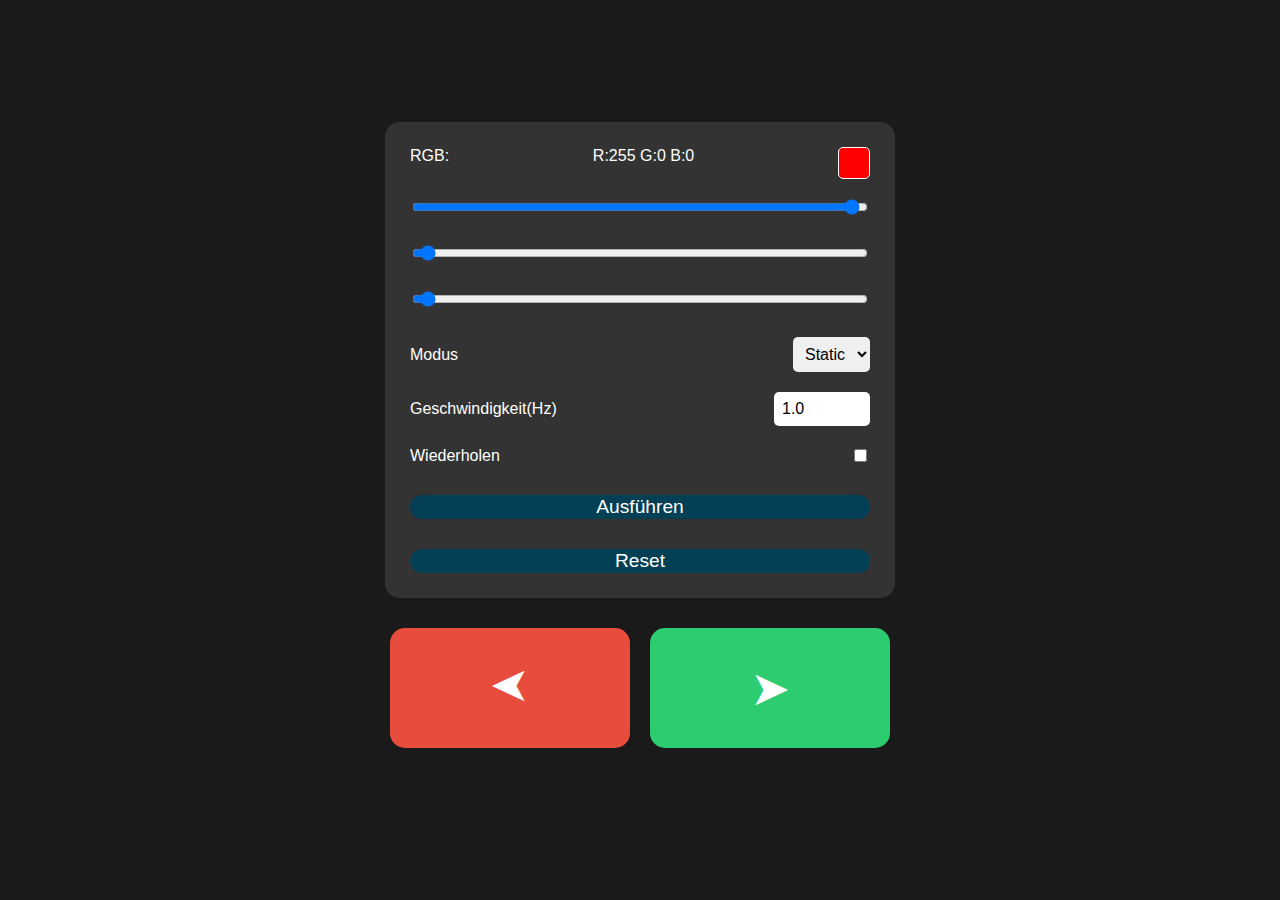
<file: index.html>
<!doctype html>
<html lang="de">
    <head>
        <meta charset="UTF-8" />
        <meta
            name="viewport"
            content="width=device-width, initial-scale=1.0, maximum-scale=1.0, user-scalable=no"
        />
        <title>RPi Remote Control</title>
        <link rel="stylesheet" href="style.css" />
    </head>
    <body>
        <div class="settings-panel">
            <div
                class="setting-item"
                style="flex-direction: column; align-items: stretch; gap: 10px"
            >
                <div style="display: flex; justify-content: space-between">
                    <span>RGB:</span>
                    <span id="previewText">R:255 G:0 B:0</span>
                    <div
                        id="colorPreview"
                        style="
                            width: 30px;
                            height: 30px;
                            border-radius: 5px;
                            background: #ff0000;
                            border: 1px solid white;
                        "
                    ></div>
                </div>
                <input
                    type="range"
                    id="rRange"
                    min="0"
                    max="255"
                    value="255"
                    oninput="updatePreview()"
                />
                <input
                    type="range"
                    id="gRange"
                    min="0"
                    max="255"
                    value="0"
                    oninput="updatePreview()"
                />
                <input
                    type="range"
                    id="bRange"
                    min="0"
                    max="255"
                    value="0"
                    oninput="updatePreview()"
                />
            </div>

            <div class="setting-item">
                <label for="modeSelect">Modus</label>
                <select id="modeSelect">
                    <option value="static">Static</option>
                    <option value="blink">Blink</option>
                    <option value="dot">Dot</option>
                </select>
            </div>

            <div class="setting-item">
                <label for="speedInput">Geschwindigkeit(Hz)</label>
                <input
                    type="number"
                    id="speedInput"
                    step="0.1"
                    value="1.0"
                    style="width: 80px"
                />
            </div>
            <div class="setting-item">
                <label for="repeatInput">Wiederholen</label>
                <input type="checkbox" id="repeatInput" />
            </div>

            <button class="save-btn" onclick="sendSettings()">Ausführen</button>
            <button class="save-btn" onclick="fetch('/led/reset')">
                Reset
            </button>
        </div>
        <div class="container">
            <button
                class="btn-left"
                onpointerdown="fetch('/left/start')"
                onpointerup="fetch('/left/stop')"
                onpointerleave="fetch('/left/stop')"
            >
                ➤
            </button>

            <button
                class="btn-right"
                onpointerdown="fetch('/right/start')"
                onpointerup="fetch('/right/stop')"
                onpointerleave="fetch('/right/stop')"
            >
                ➤
            </button>
        </div>
        <script>
            function updatePreview() {
                const r = document.getElementById("rRange").value;
                const g = document.getElementById("gRange").value;
                const b = document.getElementById("bRange").value;
                document.getElementById("colorPreview").style.backgroundColor =
                    `rgb(${r},${g},${b})`;
                document.getElementById("previewText").textContent =
                    `R: ${r} G: ${g} B: ${b}`;
            }
            function sendSettings() {
                const data = {
                    r: parseInt(document.getElementById("rRange").value),
                    g: parseInt(document.getElementById("gRange").value),
                    b: parseInt(document.getElementById("bRange").value),
                    mode: document.getElementById("modeSelect").value,
                    speed: parseFloat(
                        document.getElementById("speedInput").value,
                    ),
                    repeat: document.getElementById("repeatInput").checked,
                };

                fetch("/led/settings", {
                    method: "POST",
                    headers: { "Content-Type": "application/json" },
                    body: JSON.stringify(data),
                });
            }
        </script>
    </body>
</html>
</file>
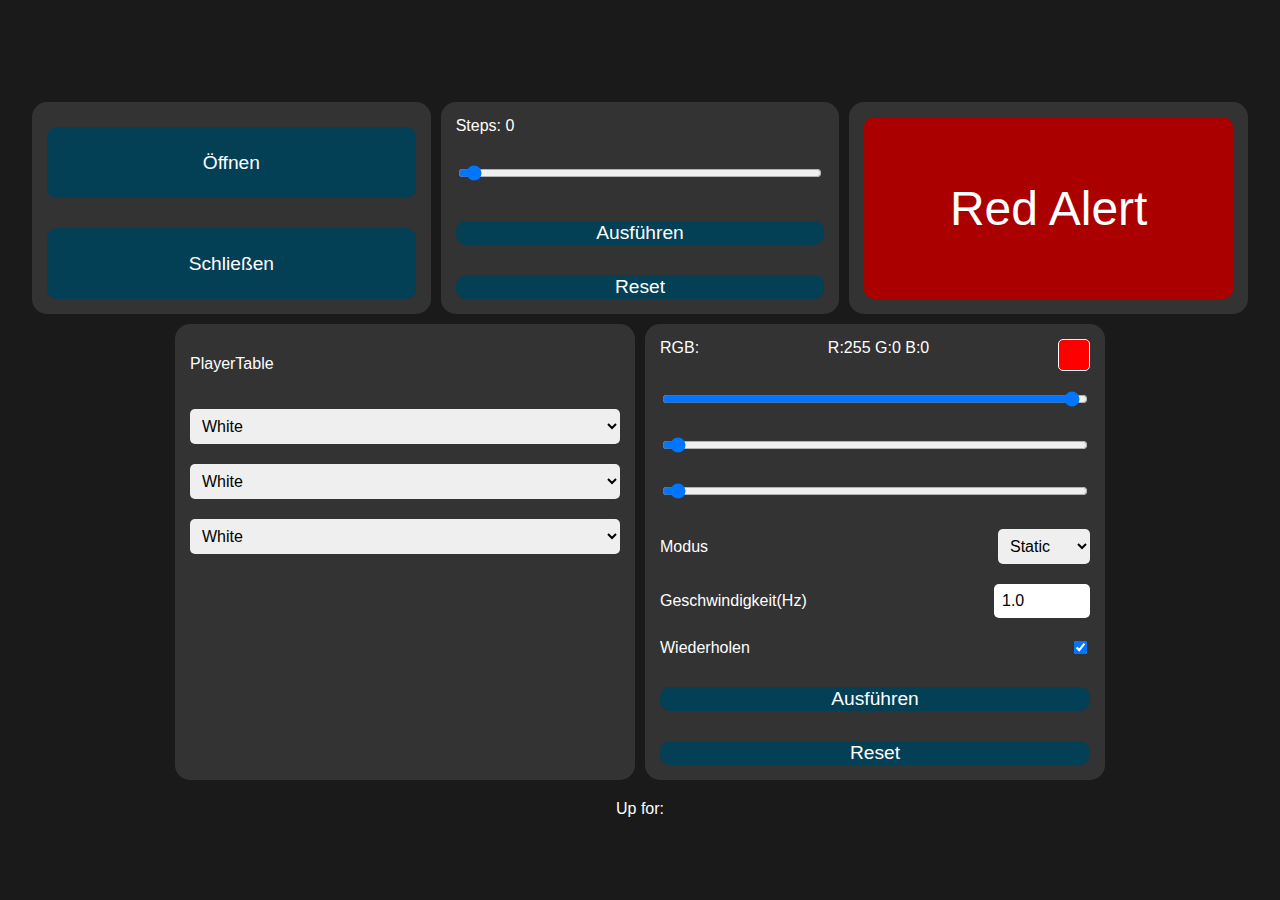
<file: assets/index.html>
<!doctype html>
<html lang="de">
    <head>
        <meta charset="UTF-8" />
        <meta
            name="viewport"
            content="width=device-width, initial-scale=1.0, maximum-scale=1.0, user-scalable=no"
        />
        <title>RPi Remote Control</title>
        <link rel="stylesheet" href="style.css" />
    </head>
    <body>
        <div class="main-layout">
            <div class="main-container">
                <button class="save-btn" onclick="sendWs('OpenDoor')">
                    Öffnen
                </button>
                <button class="save-btn" onclick="sendWs('CloseDoor')">
                    Schließen
                </button>
            </div>

            <div class="main-container">
                <span id="previewStepper">Steps: 0</span>
                <input
                    type="range"
                    id="steppersteps"
                    min="0"
                    max="10000"
                    value="0"
                    oninput="updateStepperPreview()"
                />
                <button class="save-btn" onclick="sendStepperStep()">
                    Ausführen
                </button>
                <button class="save-btn" onclick="sendWs('StepperReset')">
                    Reset
                </button>
            </div>

            <div class="main-container">
                <button class="red-alert" onclick="sendWs('RedAlert')">
                    Red Alert
                </button>
                <audio id="player" preload="auto"></audio>
            </div>
            <div class="main-container">
                <p>PlayerTable</p>
                <select id="p1Select" oninput="sendPlayerTable()">
                    <option value="white">White</option>
                    <option value="green">Green</option>
                    <option value="blue">Blue</option>
                    <option value="orange">Orange</option>
                </select>
                <select id="p2Select" oninput="sendPlayerTable()">
                    <option value="white">White</option>
                    <option value="green">Green</option>
                    <option value="blue">Blue</option>
                    <option value="orange">Orange</option>
                </select>
                <select id="p3Select" oninput="sendPlayerTable()">
                    <option value="white">White</option>
                    <option value="green">Green</option>
                    <option value="blue">Blue</option>
                    <option value="orange">Orange</option>
                </select>
            </div>

            <div class="main-container">
                <div
                    class="setting-item"
                    style="
                        flex-direction: column;
                        align-items: stretch;
                        gap: 10px;
                    "
                >
                    <div style="display: flex; justify-content: space-between">
                        <span>RGB:</span>
                        <span id="previewText">R:255 G:0 B:0</span>
                        <div
                            id="colorPreview"
                            style="
                                width: 30px;
                                height: 30px;
                                border-radius: 5px;
                                background: #ff0000;
                                border: 1px solid white;
                            "
                        ></div>
                    </div>
                    <input
                        type="range"
                        id="rRange"
                        min="0"
                        max="255"
                        value="255"
                        oninput="updatePreview()"
                    />
                    <input
                        type="range"
                        id="gRange"
                        min="0"
                        max="255"
                        value="0"
                        oninput="updatePreview()"
                    />
                    <input
                        type="range"
                        id="bRange"
                        min="0"
                        max="255"
                        value="0"
                        oninput="updatePreview()"
                    />
                </div>

                <div class="setting-item">
                    <label for="modeSelect">Modus</label>
                    <select id="modeSelect">
                        <option value="static">Static</option>
                        <option value="blink">Blink</option>
                        <option value="dot">Dot</option>
                        <option value="custom">Custom</option>
                    </select>
                </div>

                <div class="setting-item">
                    <label for="speedInput">Geschwindigkeit(Hz)</label>
                    <input
                        type="number"
                        id="speedInput"
                        step="0.1"
                        value="1.0"
                        style="width: 80px"
                    />
                </div>
                <div class="setting-item">
                    <label for="repeatInput">Wiederholen</label>
                    <input type="checkbox" id="repeatInput" checked />
                </div>

                <button class="save-btn" onclick="sendLEDSettings()">
                    Ausführen
                </button>
                <button class="save-btn" onclick="sendWs('LEDReset')">
                    Reset
                </button>
            </div>
        </div>
        <div>Up for:</div>
        <div id="status"></div>
        <script src="script.js"></script>
    </body>
</html>
</file>
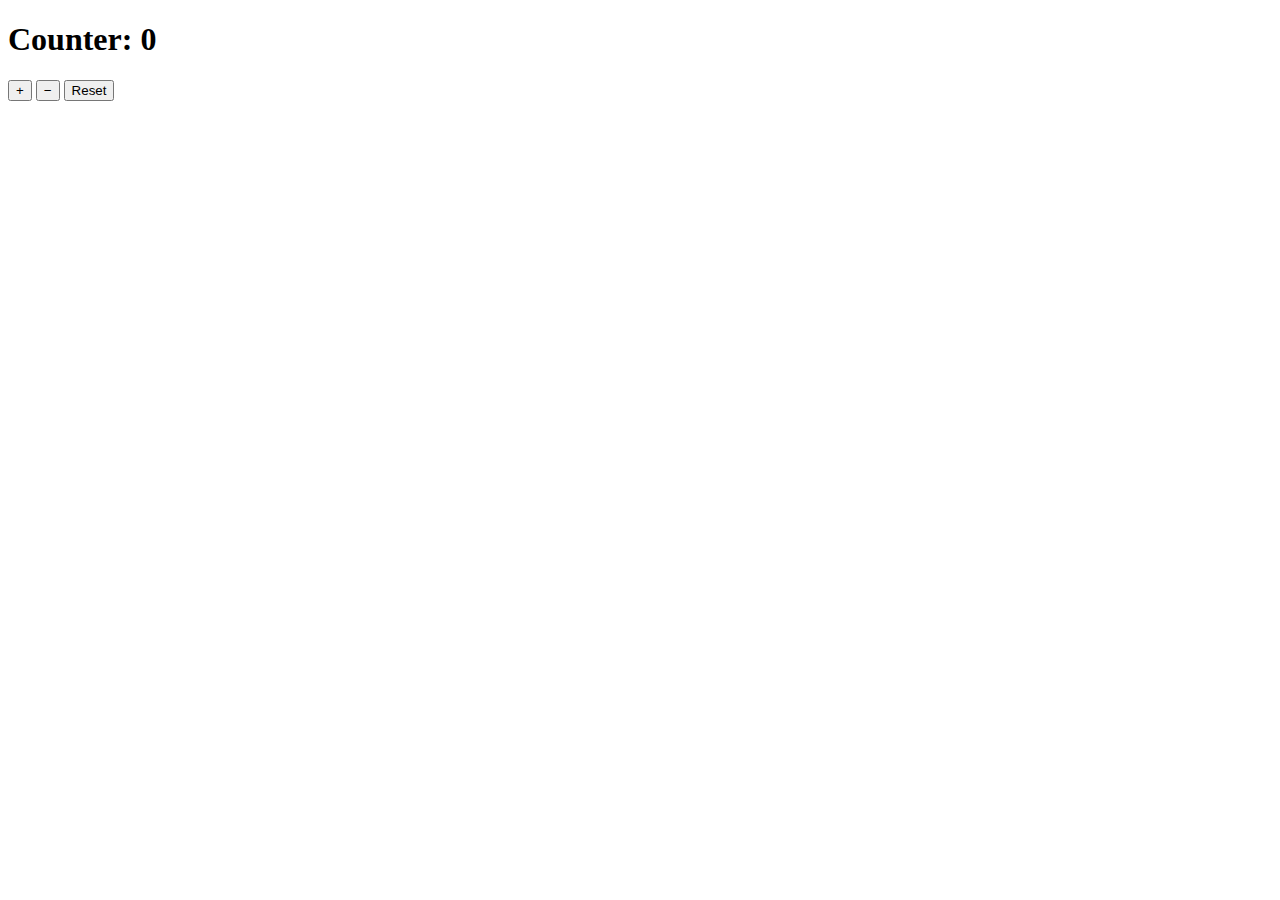
<file: index2.html>
<!doctype html>
<html>
    <body>
        <h1>Counter: <span id="counter">0</span></h1>

        <button onclick="send('Increment')">+</button>
        <button onclick="send('Decrement')">−</button>
        <button onclick="send('Reset')">Reset</button>

        <audio id="player"></audio>

        <script>
            const ws = new WebSocket("ws://" + location.host + "/ws");

            ws.onmessage = (event) => {
                const msg = JSON.parse(event.data);

                if (msg.type === "CounterUpdate") {
                    document.getElementById("counter").textContent = msg.value;
                }

                if (msg.type === "PlaySound") {
                    const player = document.getElementById("player");
                    player.src = "/sounds/" + msg.name;
                    player.play();
                }
            };

            function send(type) {
                ws.send(JSON.stringify({ type }));
            }
        </script>
    </body>
</html>
</file>
<file: style.css>
body {
    font-family: sans-serif;
    margin: 0;
    display: flex;
    flex-direction: column;
    align-items: center;
    justify-content: center;
    min-height: 100vh;
    background-color: #1a1a1a;
    color: white;
}

.container {
    display: flex;
    width: 90%;
    max-width: 500px;
    gap: 20px;
    justify-content: space-between;
    margin: 30px;
}

button {
    flex: 1;
    height: 120px;
    font-size: 3rem;
    color: white;
    border: none;
    border-radius: 15px;
    cursor: pointer;
    user-select: none;
    -webkit-tap-highlight-color: transparent;
    display: flex;
    align-items: center;
    justify-content: center;
    transition:
        transform 0.1s,
        opacity 0.1s;
}

.btn-left {
    background-color: #e74c3c;
    transform: rotate(180deg);
}
.btn-left:active {
    transform: rotate(180deg) scale(0.95);
}

.btn-right {
    background-color: #2ecc71;
}
.btn-right:active {
    transform: scale(0.95);
}

.settings-panel {
    width: 80%;
    max-width: 460px;
    background: #333;
    padding: 25px;
    border-radius: 15px;
    display: flex;
    flex-direction: column;
    gap: 20px;
}

.setting-item {
    display: flex;
    justify-content: space-between;
    align-items: center;
}

input,
select {
    padding: 8px;
    border-radius: 5px;
    border: none;
    font-size: 1rem;
}

.save-btn {
    height: 50px;
    font-size: 1.2rem;
    background-color: #033f55;
    margin-top: 10px;
}
.save-btn:active {
    transform: scale(0.95);
}
</file>
<file: assets/style.css>
body {
    font-family: sans-serif;
    margin: 0;
    display: flex;
    flex-direction: column;
    align-items: center;
    justify-content: center;
    min-height: 100vh;
    background-color: #1a1a1a;
    color: white;
}

.main-layout {
    display: flex;
    flex-wrap: wrap;
    gap: 10px;
    justify-content: center;
    align-items: stretch; /* Sorgt dafür, dass alle Container im Desktop-Modus gleich hoch wirken */
    width: 95%;
    max-width: 1400px;
    padding: 20px;
}

/* Die anderen Panel */
.main-container {
    flex: 1 1 350px;
    max-width: 460px;
    background: #333;
    padding: 15px;
    border-radius: 15px;
    display: flex;
    flex-direction: column;
    gap: 20px;
    box-sizing: border-box;
}

.stepper {
    flex-direction: row;
    margin: 0;
    /* Zentriert die Buttons vertikal, wenn der Container durch 'stretch' hochgezogen wird */
    /*align-self: center;*/
}

button {
    flex: 1;
    height: 120px;
    font-size: 3rem;
    color: white;
    border: none;
    border-radius: 10px;
    cursor: pointer;
    user-select: none;
    -webkit-tap-highlight-color: transparent;
    display: flex;
    align-items: center;
    justify-content: center;
    transition:
        transform 0.1s,
        opacity 0.1s;
    background-color: #033f55;
}
button:active {
    transform: scale(0.95);
}

.btn-left {
    background-color: #e74c3c;
}

.btn-right {
    background-color: #2ecc71;
}

.setting-item {
    display: flex;
    justify-content: space-between;
    align-items: center;
}

input,
select {
    padding: 8px;
    border-radius: 5px;
    border: none;
    font-size: 1rem;
}

.save-btn {
    height: 50px;
    font-size: 1.2rem;
    margin-top: 10px;
}

.main-container h1 {
    margin: 0;
    text-align: center;
}

.counter-controls {
    display: flex;
    gap: 15px;
}

.counter-controls button {
    height: 60px;
    font-size: 1.5rem;
}
.red-alert {
    background-color: #aa0000;
}
/* Mobile Ansicht */
@media (max-width: 800px) {
    .main-layout {
        flex-direction: column;
        align-items: center;
        gap: 10px;
    }

    .main-container {
        width: 100%;
        max-width: 500px;
        flex: none; /* Deaktiviert das Wachsen im vertikalen Modus */
    }

    .stepper {
        height: auto; /* Container ist nur so hoch wie die Buttons */
    }

    button {
        height: 100px; /* Optional: Buttons auf Handy etwas kompakter */
    }
}
</file>
